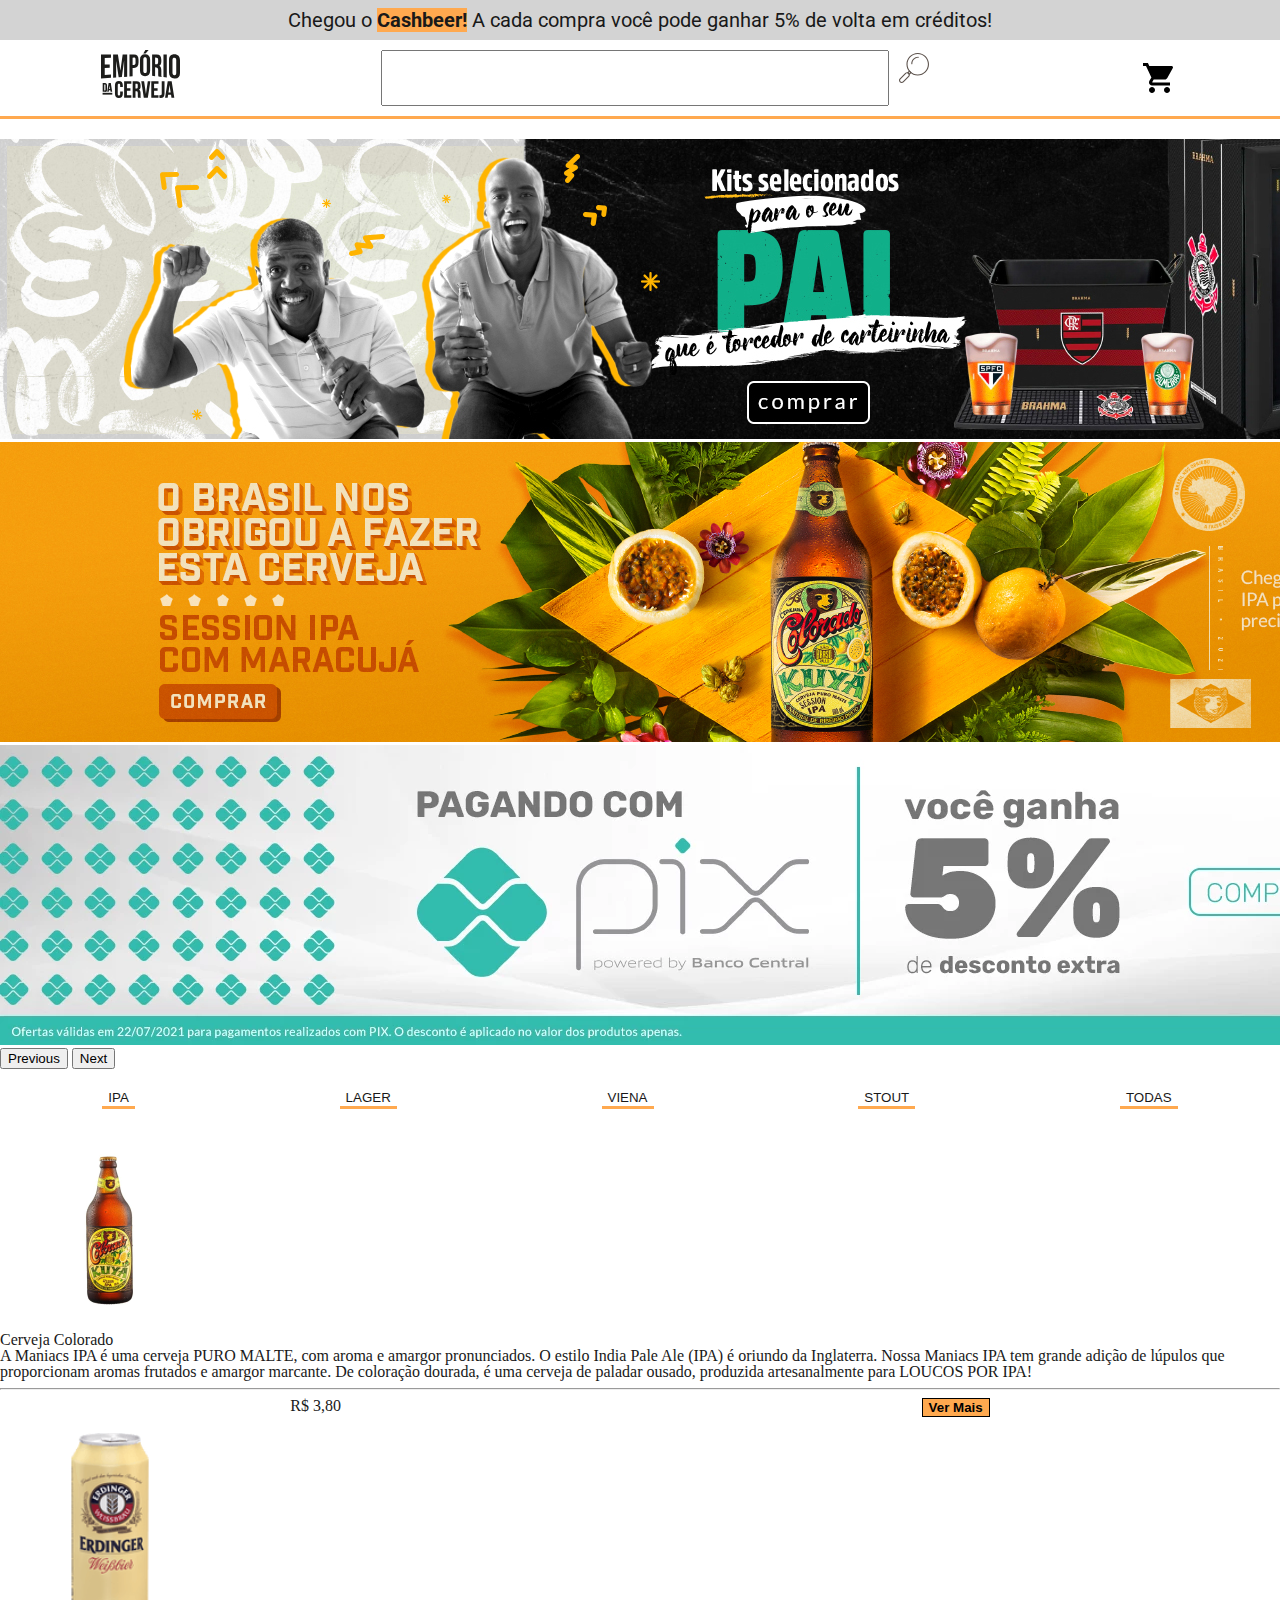
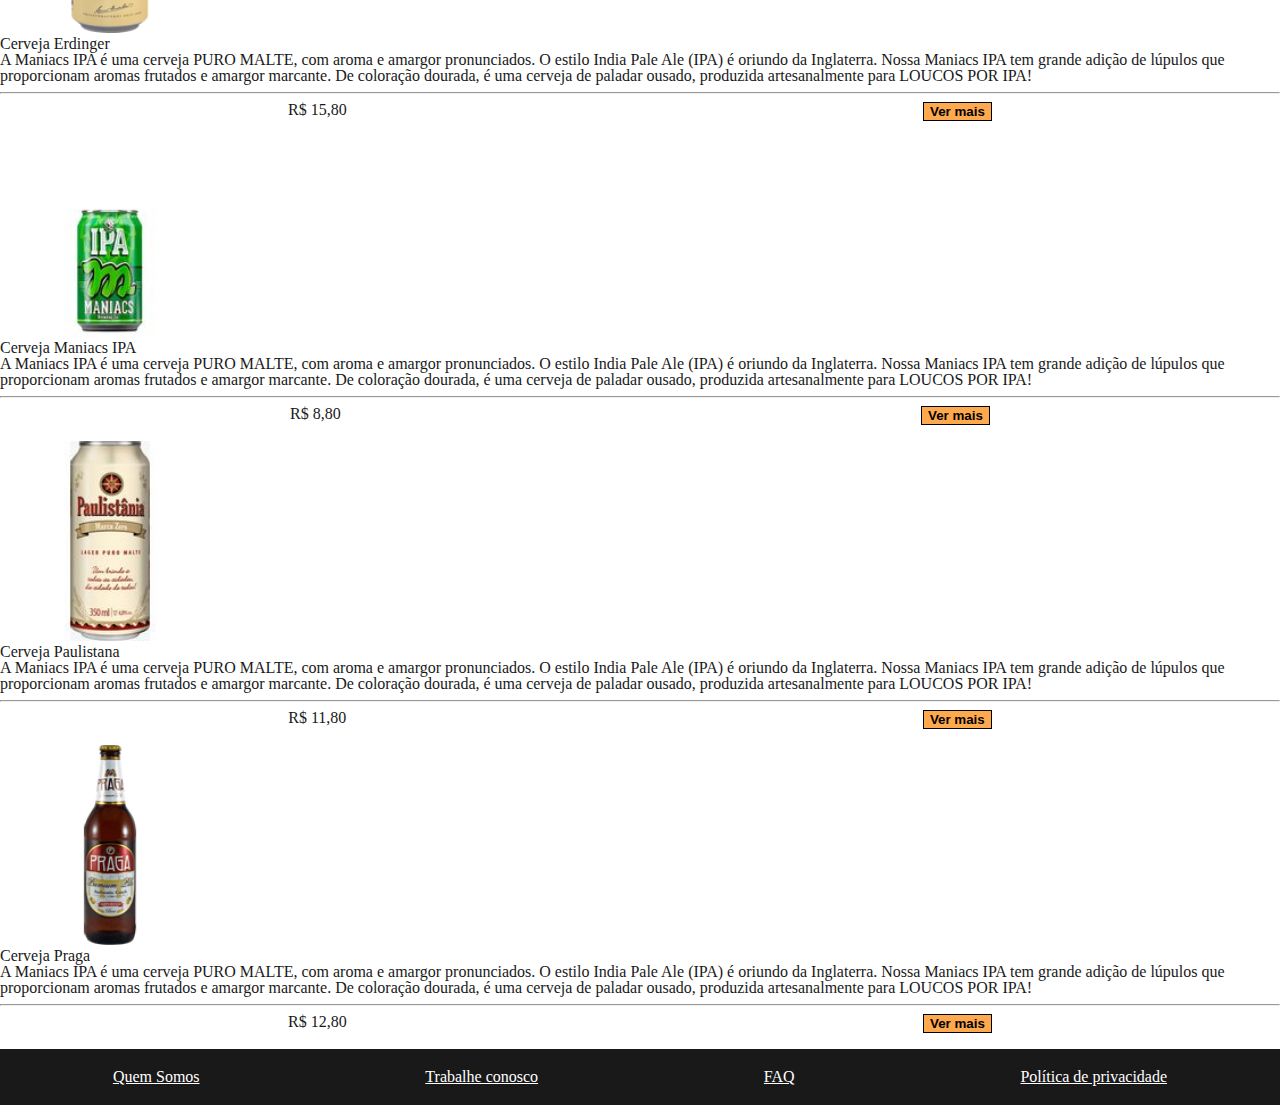
<file: index.html>
<!DOCTYPE html>
<html lang="en">
<head>
    <link rel="preconnect" href="https://fonts.googleapis.com">
    <link rel="preconnect" href="https://fonts.gstatic.com" crossorigin>
    <meta charset="UTF-8">
    <meta http-equiv="X-UA-Compatible" content="IE=edge">
    <meta name="viewport" content="width=device-width, initial-scale=1.0">
    <title>Empório da Cerveja</title>
    <link href="https://fonts.googleapis.com/css2?family=Roboto:wght@300;500;700&display=swap" rel="stylesheet">
    <link rel="stylesheet" href="../src/styles/reset.css">
    <link href="https://cdn.jsdelivr.net/npm/bootstrap@5.0.2/dist/css/bootstrap.min.css" rel="stylesheet" integrity="sha384-EVSTQN3/azprG1Anm3QDgpJLIm9Nao0Yz1ztcQTwFspd3yD65VohhpuuCOmLASjC" crossorigin="anonymous">
    <link rel="stylesheet" href="../src/styles/style.css">
</head>
<body>
    <header>
        <div class="cashback-header">
                <p>Chegou o <span>Cashbeer!</span> A cada compra você pode ganhar 5% de volta em créditos!</p>
        </div>
        <div class="container-fluid">
            <div class="column">
                <div class="nav-header">
                    <a href="index.html"><img src="/public/logo.svg" alt='logo'></a>
                    <div class='input-div'>
                        <input />
                        <button class='button-search'>
                            <img src='/public/lupa-icon.svg' alt='carrinho de compra'>
                        </button>
                    </div>
                    <button class="button-cart">
                        <img src='/public/cart-icon.svg' alt='carrinho de compra'>
                    </button>
                </div>
            </div>
        </div>
    </header>

    <main>
        <div class="custom-container container">
            <div id="carouselExampleFade" class="carousel slide carousel-fade" data-bs-ride="carousel">
                <div class="carousel-inner">
                    <div class="carousel-item active">
                        <img src="/public/fathersday-banner.jpg" class="d-block w-100" alt="fathers day">
                    </div>
                    <div class="carousel-item">
                        <img src="/public/colorado-bannr.jpg" class="d-block w-100" alt="colorado">
                    </div>
                    <div class="carousel-item">
                        <img src="/public/pix-banner.webp" class="d-block w-100" alt="pix">
                    </div>
                </div>
                <button class="carousel-control-prev" type="button" data-bs-target="#carouselExampleFade" data-bs-slide="prev">
                    <span class="carousel-control-prev-icon" aria-hidden="true"></span>
                    <span class="visually-hidden">Previous</span>
                </button>
                <button class="carousel-control-next" type="button" data-bs-target="#carouselExampleFade" data-bs-slide="next">
                    <span class="carousel-control-next-icon" aria-hidden="true"></span>
                    <span class="visually-hidden">Next</span>
                </button>
            </div>
        </div>
        <div class="custom-container container">
            <div class=row>
                <div class='filter'>
                    <button>
                        <a href="/src/pages/filterindex.html">IPA</a>
                    </button>
                    <button>
                        <a href="/src/pages/filterindex.html">LAGER</a>
                    </button>
                    <button>
                        <a href="/src/pages/filterindex.html">VIENA</a>
                    </button>
                    <button>
                        <a href="/src/pages/filterindex.html">STOUT</a>
                    </button>
                    <button>
                        <a href="index.html">TODAS</a>
                    </button>
                </div>
            </div>
        </div>
        <div class="custom-container container">
            <div class="row">
                <div class='col-xs-12 col-sm-6 col-md-4 col-lg-3 col-xl-3'>
                    <a class='product' href="../src/pages/description.html"> 
                        <img src="/public/colorado-bottle.jpg" alt="Cerveja Colorado" class="rounded mx-auto d-block" width="200">
                        <h4 class='text-center'>Cerveja Colorado</h4>
                        <p>
                            A Maniacs IPA é uma cerveja PURO MALTE, com aroma e amargor pronunciados. O estilo India Pale Ale (IPA) é oriundo da Inglaterra. Nossa Maniacs IPA tem grande adição de lúpulos que proporcionam aromas frutados e amargor marcante. De coloração dourada, é uma cerveja de paladar ousado, produzida artesanalmente para LOUCOS POR IPA!
                        </p>
                        <hr>
                        <div class='price'>
                            <h5>R$ 3,80</h5>
                            <button>Ver Mais</button>
                        </div>
                    </a>
                </div>
                    <div class='col-xs-12 col-sm-6 col-md-4 col-lg-3 col-xl-3'>
                        <a class='product' href="../src/pages/description.html"> 
                            <img src="/public/erdinger-can.png" alt="Cerveja Erdinger" class="rounded mx-auto d-block" width="200">
                            <h4 class='text-center'>Cerveja Erdinger</h4>
                            <p>
                                A Maniacs IPA é uma cerveja PURO MALTE, com aroma e amargor pronunciados. O estilo India Pale Ale (IPA) é oriundo da Inglaterra. Nossa Maniacs IPA tem grande adição de lúpulos que proporcionam aromas frutados e amargor marcante. De coloração dourada, é uma cerveja de paladar ousado, produzida artesanalmente para LOUCOS POR IPA!
                            </p>
                            <hr>
                            <div class='price'>
                                <h5>R$ 15,80</h5>
                                <button>Ver mais</button>
                            </div>
                        </a>
                    </div>
                    <div class='col-xs-12 col-sm-6 col-md-4 col-lg-3 col-xl-3'>
                        <a class='product' href="../src/pages/description.html"> 
                            <img src="/public/maniacsipa--can.jpg" alt="Cerveja Maniacs IPA" class="rounded mx-auto d-block" width="200">
                            <h4 class='text-center'>Cerveja Maniacs IPA</h4>
                            <p>
                                A Maniacs IPA é uma cerveja PURO MALTE, com aroma e amargor pronunciados. O estilo India Pale Ale (IPA) é oriundo da Inglaterra. Nossa Maniacs IPA tem grande adição de lúpulos que proporcionam aromas frutados e amargor marcante. De coloração dourada, é uma cerveja de paladar ousado, produzida artesanalmente para LOUCOS POR IPA!
                            </p>
                            <hr>
                            <div class='price'>
                                <h5>R$ 8,80</h5>
                                <button>Ver mais</button>
                            </div>
                        </a>
                    </div>
                    <div class='col-xs-12 col-sm-6 col-md-4 col-lg-3 col-xl-3'>
                        <a class='product' href="../src/pages/description.html"> 
                            <img src="/public/paulistana-can.jpg" alt="Cerveja Paulistana" class="rounded mx-auto d-block" width="200">
                            <h4 class='text-center'>Cerveja Paulistana</h4>
                            <p>
                                A Maniacs IPA é uma cerveja PURO MALTE, com aroma e amargor pronunciados. O estilo India Pale Ale (IPA) é oriundo da Inglaterra. Nossa Maniacs IPA tem grande adição de lúpulos que proporcionam aromas frutados e amargor marcante. De coloração dourada, é uma cerveja de paladar ousado, produzida artesanalmente para LOUCOS POR IPA!
                            </p>
                            <hr>
                            <div class='price'>
                                <h5>R$ 11,80</h5>
                                <button>Ver mais</button>
                            </div>
                        </a>
                    </div>
                    <div class='col-xs-12 col-sm-6 col-md-4 col-lg-3 col-xl-3'>
                        <a class='product' href="../src/pages/description.html"> 
                            <img src="/public/praga-bottle.png" alt="Cerveja Praga" class="rounded mx-auto d-block" width="200">
                            <h4 class='text-center'>Cerveja Praga</h4>
                            <p>
                                A Maniacs IPA é uma cerveja PURO MALTE, com aroma e amargor pronunciados. O estilo India Pale Ale (IPA) é oriundo da Inglaterra. Nossa Maniacs IPA tem grande adição de lúpulos que proporcionam aromas frutados e amargor marcante. De coloração dourada, é uma cerveja de paladar ousado, produzida artesanalmente para LOUCOS POR IPA!
                            </p>
                            <hr>
                            <div class='price'>
                                <h5>R$ 12,80</h5>
                                <button>Ver mais</button>
                            </div>
                        </a>
                    </div>
                </div>
            </div>

        </div>
    </main>
    <footer>
        <div class='footer-container'>
            <a href="../src/pages/aboutus.html">Quem Somos</a>
            <a href="../src/pages/aboutus.html">Trabalhe conosco</a>
            <a href="../src/pages/aboutus.html">FAQ</a>
            <a href="../src/pages/aboutus.html">Política de privacidade</a>
        </div>
    </footer>

    <script src="https://cdn.jsdelivr.net/npm/bootstrap@5.0.2/dist/js/bootstrap.bundle.min.js" integrity="sha384-MrcW6ZMFYlzcLA8Nl+NtUVF0sA7MsXsP1UyJoMp4YLEuNSfAP+JcXn/tWtIaxVXM" crossorigin="anonymous"></script>
</body>
</html>
</file>
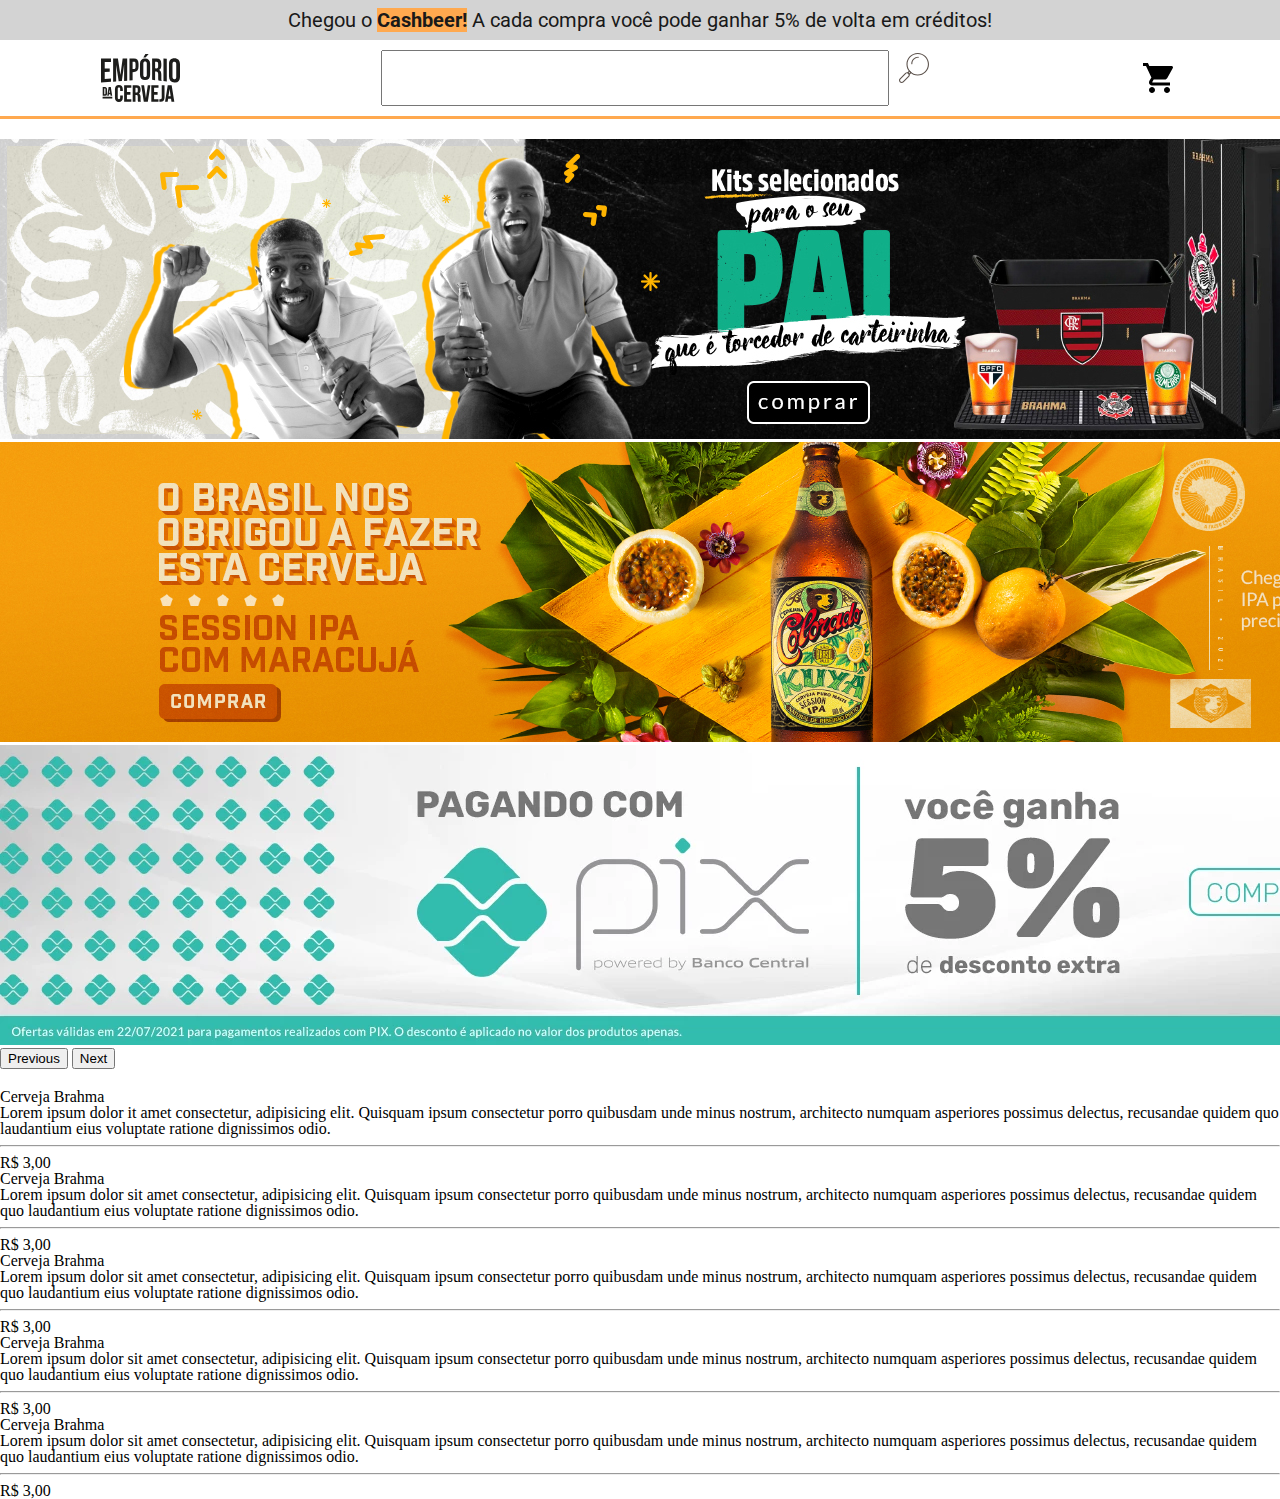
<file: public/index.html>
<!DOCTYPE html>
<html lang="en">
<head>
    <link rel="preconnect" href="https://fonts.googleapis.com">
    <link rel="preconnect" href="https://fonts.gstatic.com" crossorigin>
    <meta charset="UTF-8">
    <meta http-equiv="X-UA-Compatible" content="IE=edge">
    <meta name="viewport" content="width=device-width, initial-scale=1.0">
    <title>Empório da Cerveja</title>
    <link href="https://fonts.googleapis.com/css2?family=Roboto:wght@300;500;700&display=swap" rel="stylesheet">
    <link rel="stylesheet" href="../src/styles/reset.css">
    <link href="https://cdn.jsdelivr.net/npm/bootstrap@5.0.2/dist/css/bootstrap.min.css" rel="stylesheet" integrity="sha384-EVSTQN3/azprG1Anm3QDgpJLIm9Nao0Yz1ztcQTwFspd3yD65VohhpuuCOmLASjC" crossorigin="anonymous">
    <link rel="stylesheet" href="../src/styles/style.css">
</head>
<body>
    <header>
        <div class="cashback-header">
                <p>Chegou o <span>Cashbeer!</span> A cada compra você pode ganhar 5% de volta em créditos!</p>
        </div>
        <div class="container-fluid">
            <div class="column">
                <div class="nav-header">
                    <img src="logo.svg" alt='logo'>
                    <div class='input-div'>
                        <input />
                        <button class='button-search'>
                            <img src='lupa-icon.svg' alt='carrinho de compra'>
                        </button>
                    </div>
                    <button class="button-cart">
                        <img src='cart-icon.svg' alt='carrinho de compra'>
                    </button>
                </div>
            </div>
        </div>
    </header>

    <main>
        <div class="custom-container container">
            <div id="carouselExampleFade" class="carousel slide carousel-fade" data-bs-ride="carousel">
                <div class="carousel-inner">
                    <div class="carousel-item active">
                        <img src="fathersday-banner.jpg" class="d-block w-100" alt="fathers day">
                    </div>
                    <div class="carousel-item">
                        <img src="colorado-bannr.jpg" class="d-block w-100" alt="colorado">
                    </div>
                    <div class="carousel-item">
                        <img src="pix-banner.webp" class="d-block w-100" alt="pix">
                    </div>
                </div>
                <button class="carousel-control-prev" type="button" data-bs-target="#carouselExampleFade" data-bs-slide="prev">
                    <span class="carousel-control-prev-icon" aria-hidden="true"></span>
                    <span class="visually-hidden">Previous</span>
                </button>
                <button class="carousel-control-next" type="button" data-bs-target="#carouselExampleFade" data-bs-slide="next">
                    <span class="carousel-control-next-icon" aria-hidden="true"></span>
                    <span class="visually-hidden">Next</span>
                </button>
            </div>
        </div>
        <div class="custom-container container">
            <div class="row">
                    <div class='col-xs-12 col-sm-6 col-md-4 col-lg-3 col-xl-3'>
                        <h4 class='text-center'>Cerveja Brahma</h4>
                        <p>
                            Lorem ipsum dolor it amet consectetur, adipisicing elit. Quisquam ipsum consectetur porro quibusdam unde minus nostrum, architecto numquam asperiores possimus delectus, recusandae quidem quo laudantium eius voluptate ratione dignissimos odio.
                        </p>
                        <hr>
                        <h5>R$ 3,00</h5>
                    </div>
                    <div class='col-xs-12 col-sm-6 col-md-4 col-lg-3 col-xl-3'>
                        <h4 class='text-center'>Cerveja Brahma</h4>
                        <p>
                            Lorem ipsum dolor sit amet consectetur, adipisicing elit. Quisquam ipsum consectetur porro quibusdam unde minus nostrum, architecto numquam asperiores possimus delectus, recusandae quidem quo laudantium eius voluptate ratione dignissimos odio.
                        </p>
                        <hr>
                        <h5>R$ 3,00</h5>
                    </div>
                    <div class='col-xs-12 col-sm-6 col-md-4 col-lg-3 col-xl-3'>
                        <h4 class='text-center'>Cerveja Brahma</h4>
                        <p>
                            Lorem ipsum dolor sit amet consectetur, adipisicing elit. Quisquam ipsum consectetur porro quibusdam unde minus nostrum, architecto numquam asperiores possimus delectus, recusandae quidem quo laudantium eius voluptate ratione dignissimos odio.
                        </p>
                        <hr>
                        <h5>R$ 3,00</h5>
                    </div>
                    <div class='col-xs-12 col-sm-6 col-md-4 col-lg-3 col-xl-3'>
                        <h4 class='text-center'>Cerveja Brahma</h4>
                        <p>
                            Lorem ipsum dolor sit amet consectetur, adipisicing elit. Quisquam ipsum consectetur porro quibusdam unde minus nostrum, architecto numquam asperiores possimus delectus, recusandae quidem quo laudantium eius voluptate ratione dignissimos odio.
                        </p>
                        <hr>
                        <h5>R$ 3,00</h5>
                    </div>
                    <div class='col-xs-12 col-sm-6 col-md-4 col-lg-3 col-xl-3'>
                        <h4 class='text-center'>Cerveja Brahma</h4>
                        <p>
                            Lorem ipsum dolor sit amet consectetur, adipisicing elit. Quisquam ipsum consectetur porro quibusdam unde minus nostrum, architecto numquam asperiores possimus delectus, recusandae quidem quo laudantium eius voluptate ratione dignissimos odio.
                        </p>
                        <hr>
                        <h5>R$ 3,00</h5>
                    </div>
                </div>
            </div>

        </div>
    </main>

    <script src="https://cdn.jsdelivr.net/npm/bootstrap@5.0.2/dist/js/bootstrap.bundle.min.js" integrity="sha384-MrcW6ZMFYlzcLA8Nl+NtUVF0sA7MsXsP1UyJoMp4YLEuNSfAP+JcXn/tWtIaxVXM" crossorigin="anonymous"></script>
</body>
</html>
</file>
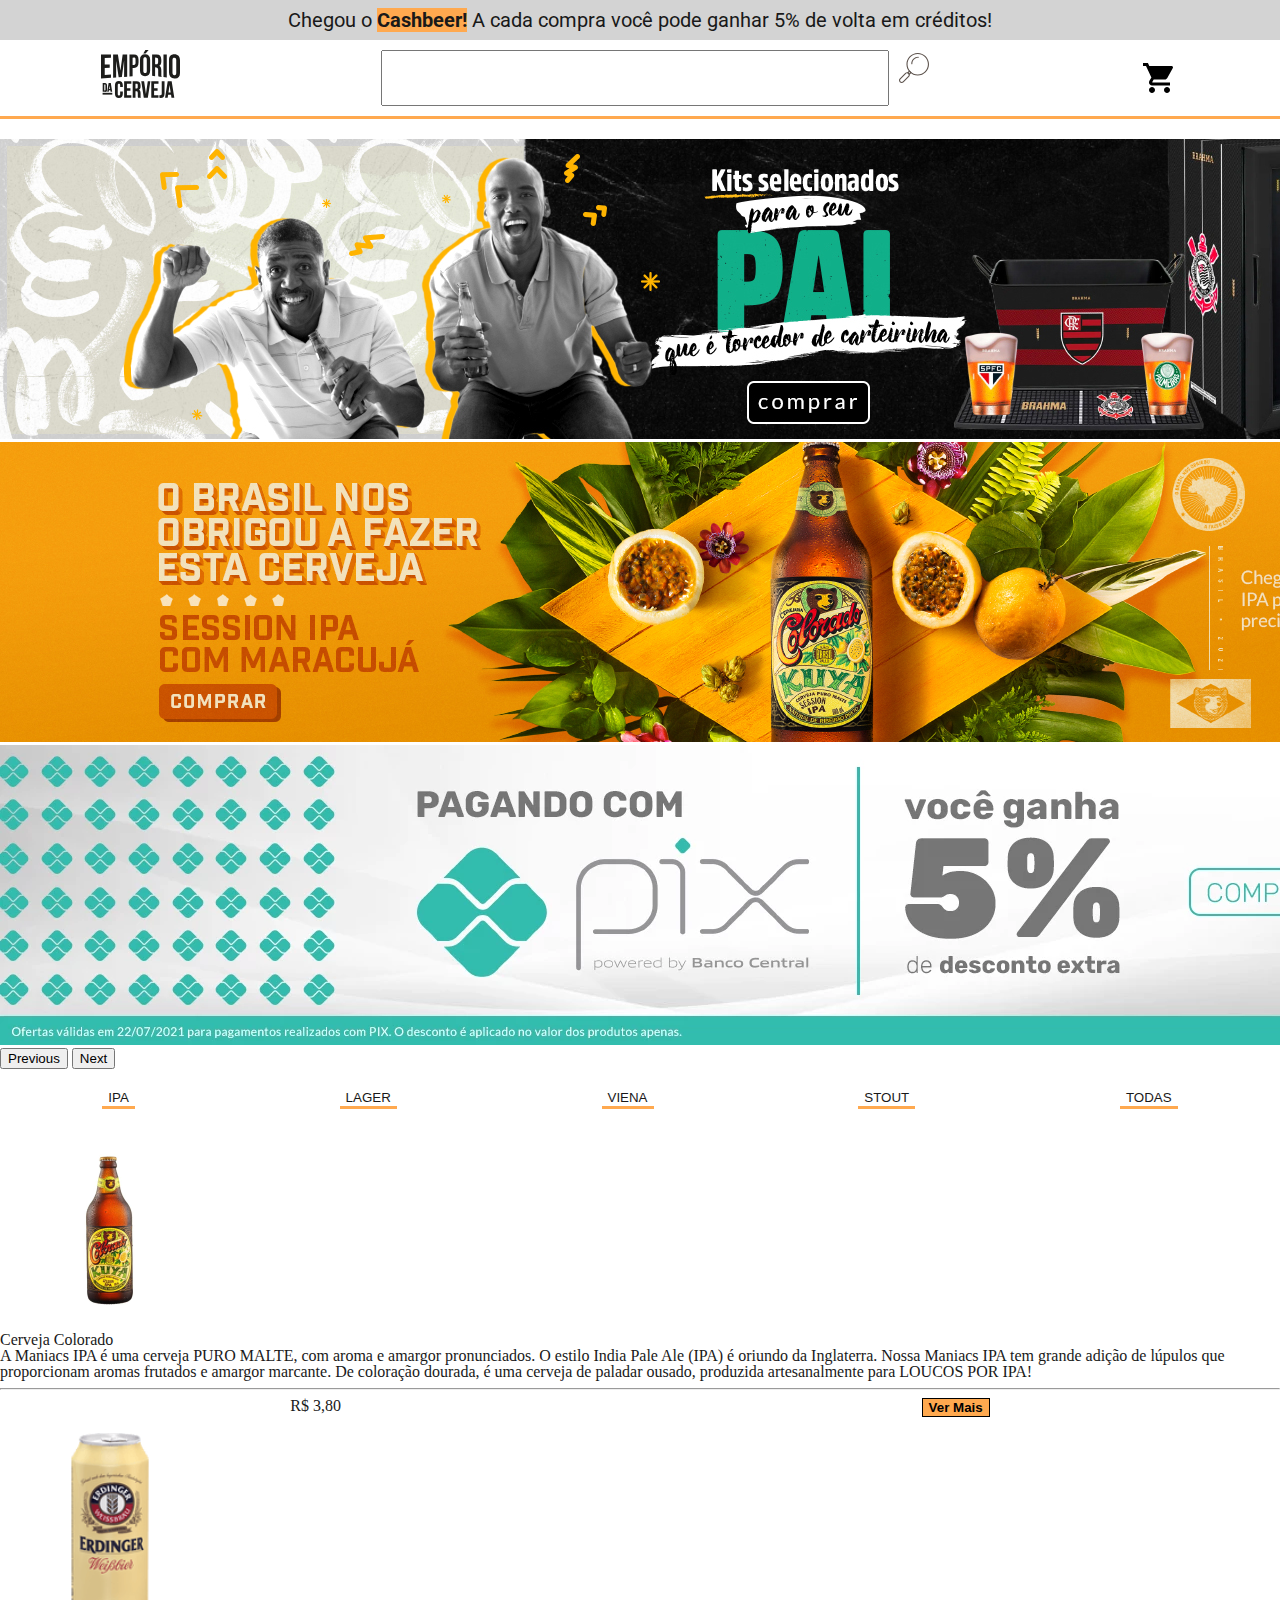
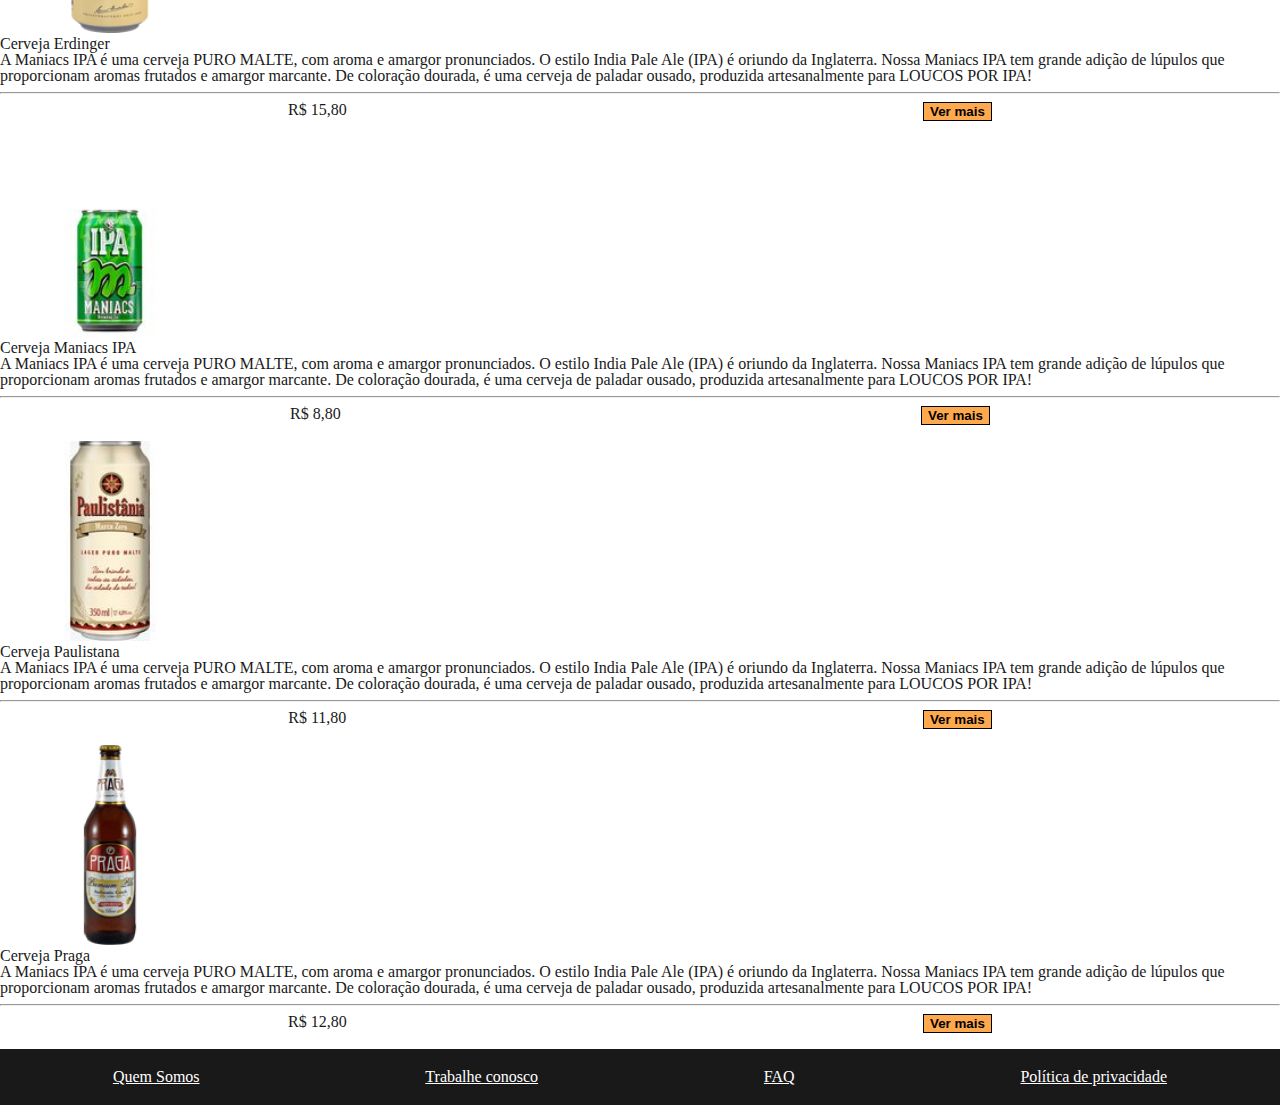
<file: src/pages/index.html>
<!DOCTYPE html>
<html lang="en">
<head>
    <link rel="preconnect" href="https://fonts.googleapis.com">
    <link rel="preconnect" href="https://fonts.gstatic.com" crossorigin>
    <meta charset="UTF-8">
    <meta http-equiv="X-UA-Compatible" content="IE=edge">
    <meta name="viewport" content="width=device-width, initial-scale=1.0">
    <title>Empório da Cerveja</title>
    <link href="https://fonts.googleapis.com/css2?family=Roboto:wght@300;500;700&display=swap" rel="stylesheet">
    <link rel="stylesheet" href="../styles/reset.css">
    <link href="https://cdn.jsdelivr.net/npm/bootstrap@5.0.2/dist/css/bootstrap.min.css" rel="stylesheet" integrity="sha384-EVSTQN3/azprG1Anm3QDgpJLIm9Nao0Yz1ztcQTwFspd3yD65VohhpuuCOmLASjC" crossorigin="anonymous">
    <link rel="stylesheet" href="../styles/style.css">
</head>
<body>
    <header>
        <div class="cashback-header">
                <p>Chegou o <span>Cashbeer!</span> A cada compra você pode ganhar 5% de volta em créditos!</p>
        </div>
        <div class="container-fluid">
            <div class="column">
                <div class="nav-header">
                    <a href="index.html"><img src="../../public/logo.svg" alt='logo'></a>
                    <div class='input-div'>
                        <input />
                        <button class='button-search'>
                            <img src='../../public/lupa-icon.svg' alt='carrinho de compra'>
                        </button>
                    </div>
                    <button class="button-cart">
                        <img src='../../public/cart-icon.svg' alt='carrinho de compra'>
                    </button>
                </div>
            </div>
        </div>
    </header>

    <main>
        <div class="custom-container container">
            <div id="carouselExampleFade" class="carousel slide carousel-fade" data-bs-ride="carousel">
                <div class="carousel-inner">
                    <div class="carousel-item active">
                        <img src="../../public/fathersday-banner.jpg" class="d-block w-100" alt="fathers day">
                    </div>
                    <div class="carousel-item">
                        <img src="../../public/colorado-bannr.jpg" class="d-block w-100" alt="colorado">
                    </div>
                    <div class="carousel-item">
                        <img src="../../public/pix-banner.webp" class="d-block w-100" alt="pix">
                    </div>
                </div>
                <button class="carousel-control-prev" type="button" data-bs-target="#carouselExampleFade" data-bs-slide="prev">
                    <span class="carousel-control-prev-icon" aria-hidden="true"></span>
                    <span class="visually-hidden">Previous</span>
                </button>
                <button class="carousel-control-next" type="button" data-bs-target="#carouselExampleFade" data-bs-slide="next">
                    <span class="carousel-control-next-icon" aria-hidden="true"></span>
                    <span class="visually-hidden">Next</span>
                </button>
            </div>
        </div>
        <div class="custom-container container">
            <div class=row>
                <div class='filter'>
                    <button>
                        <a href="filterindex.html">IPA</a>
                    </button>
                    <button>
                        <a href="filterindex.html">LAGER</a>
                    </button>
                    <button>
                        <a href="filterindex.html">VIENA</a>
                    </button>
                    <button>
                        <a href="filterindex.html">STOUT</a>
                    </button>
                    <button>
                        <a href="index.html">TODAS</a>
                    </button>
                </div>
            </div>
        </div>
        <div class="custom-container container">
            <div class="row">
                <div class='col-xs-12 col-sm-6 col-md-4 col-lg-3 col-xl-3'>
                    <a class='product' href="description.html"> 
                        <img src="../../public/colorado-bottle.jpg" alt="Cerveja Colorado" class="rounded mx-auto d-block" width="200">
                        <h4 class='text-center'>Cerveja Colorado</h4>
                        <p>
                            A Maniacs IPA é uma cerveja PURO MALTE, com aroma e amargor pronunciados. O estilo India Pale Ale (IPA) é oriundo da Inglaterra. Nossa Maniacs IPA tem grande adição de lúpulos que proporcionam aromas frutados e amargor marcante. De coloração dourada, é uma cerveja de paladar ousado, produzida artesanalmente para LOUCOS POR IPA!
                        </p>
                        <hr>
                        <div class='price'>
                            <h5>R$ 3,80</h5>
                            <button>Ver Mais</button>
                        </div>
                    </a>
                </div>
                    <div class='col-xs-12 col-sm-6 col-md-4 col-lg-3 col-xl-3'>
                        <a class='product' href="description.html"> 
                            <img src="../../public/erdinger-can.png" alt="Cerveja Erdinger" class="rounded mx-auto d-block" width="200">
                            <h4 class='text-center'>Cerveja Erdinger</h4>
                            <p>
                                A Maniacs IPA é uma cerveja PURO MALTE, com aroma e amargor pronunciados. O estilo India Pale Ale (IPA) é oriundo da Inglaterra. Nossa Maniacs IPA tem grande adição de lúpulos que proporcionam aromas frutados e amargor marcante. De coloração dourada, é uma cerveja de paladar ousado, produzida artesanalmente para LOUCOS POR IPA!
                            </p>
                            <hr>
                            <div class='price'>
                                <h5>R$ 15,80</h5>
                                <button>Ver mais</button>
                            </div>
                        </a>
                    </div>
                    <div class='col-xs-12 col-sm-6 col-md-4 col-lg-3 col-xl-3'>
                        <a class='product' href="description.html"> 
                            <img src="../../public/maniacsipa--can.jpg" alt="Cerveja Maniacs IPA" class="rounded mx-auto d-block" width="200">
                            <h4 class='text-center'>Cerveja Maniacs IPA</h4>
                            <p>
                                A Maniacs IPA é uma cerveja PURO MALTE, com aroma e amargor pronunciados. O estilo India Pale Ale (IPA) é oriundo da Inglaterra. Nossa Maniacs IPA tem grande adição de lúpulos que proporcionam aromas frutados e amargor marcante. De coloração dourada, é uma cerveja de paladar ousado, produzida artesanalmente para LOUCOS POR IPA!
                            </p>
                            <hr>
                            <div class='price'>
                                <h5>R$ 8,80</h5>
                                <button>Ver mais</button>
                            </div>
                        </a>
                    </div>
                    <div class='col-xs-12 col-sm-6 col-md-4 col-lg-3 col-xl-3'>
                        <a class='product' href="description.html"> 
                            <img src="../../public/paulistana-can.jpg" alt="Cerveja Paulistana" class="rounded mx-auto d-block" width="200">
                            <h4 class='text-center'>Cerveja Paulistana</h4>
                            <p>
                                A Maniacs IPA é uma cerveja PURO MALTE, com aroma e amargor pronunciados. O estilo India Pale Ale (IPA) é oriundo da Inglaterra. Nossa Maniacs IPA tem grande adição de lúpulos que proporcionam aromas frutados e amargor marcante. De coloração dourada, é uma cerveja de paladar ousado, produzida artesanalmente para LOUCOS POR IPA!
                            </p>
                            <hr>
                            <div class='price'>
                                <h5>R$ 11,80</h5>
                                <button>Ver mais</button>
                            </div>
                        </a>
                    </div>
                    <div class='col-xs-12 col-sm-6 col-md-4 col-lg-3 col-xl-3'>
                        <a class='product' href="description.html"> 
                            <img src="../../public/praga-bottle.png" alt="Cerveja Praga" class="rounded mx-auto d-block" width="200">
                            <h4 class='text-center'>Cerveja Praga</h4>
                            <p>
                                A Maniacs IPA é uma cerveja PURO MALTE, com aroma e amargor pronunciados. O estilo India Pale Ale (IPA) é oriundo da Inglaterra. Nossa Maniacs IPA tem grande adição de lúpulos que proporcionam aromas frutados e amargor marcante. De coloração dourada, é uma cerveja de paladar ousado, produzida artesanalmente para LOUCOS POR IPA!
                            </p>
                            <hr>
                            <div class='price'>
                                <h5>R$ 12,80</h5>
                                <button>Ver mais</button>
                            </div>
                        </a>
                    </div>
                </div>
            </div>

        </div>
    </main>
    <footer>
        <div class='footer-container'>
            <a href="aboutus.html">Quem Somos</a>
            <a href="aboutus.html">Trabalhe conosco</a>
            <a href="aboutus.html">FAQ</a>
            <a href="aboutus.html">Política de privacidade</a>
        </div>
    </footer>

    <script src="https://cdn.jsdelivr.net/npm/bootstrap@5.0.2/dist/js/bootstrap.bundle.min.js" integrity="sha384-MrcW6ZMFYlzcLA8Nl+NtUVF0sA7MsXsP1UyJoMp4YLEuNSfAP+JcXn/tWtIaxVXM" crossorigin="anonymous"></script>
</body>
</html>
</file>
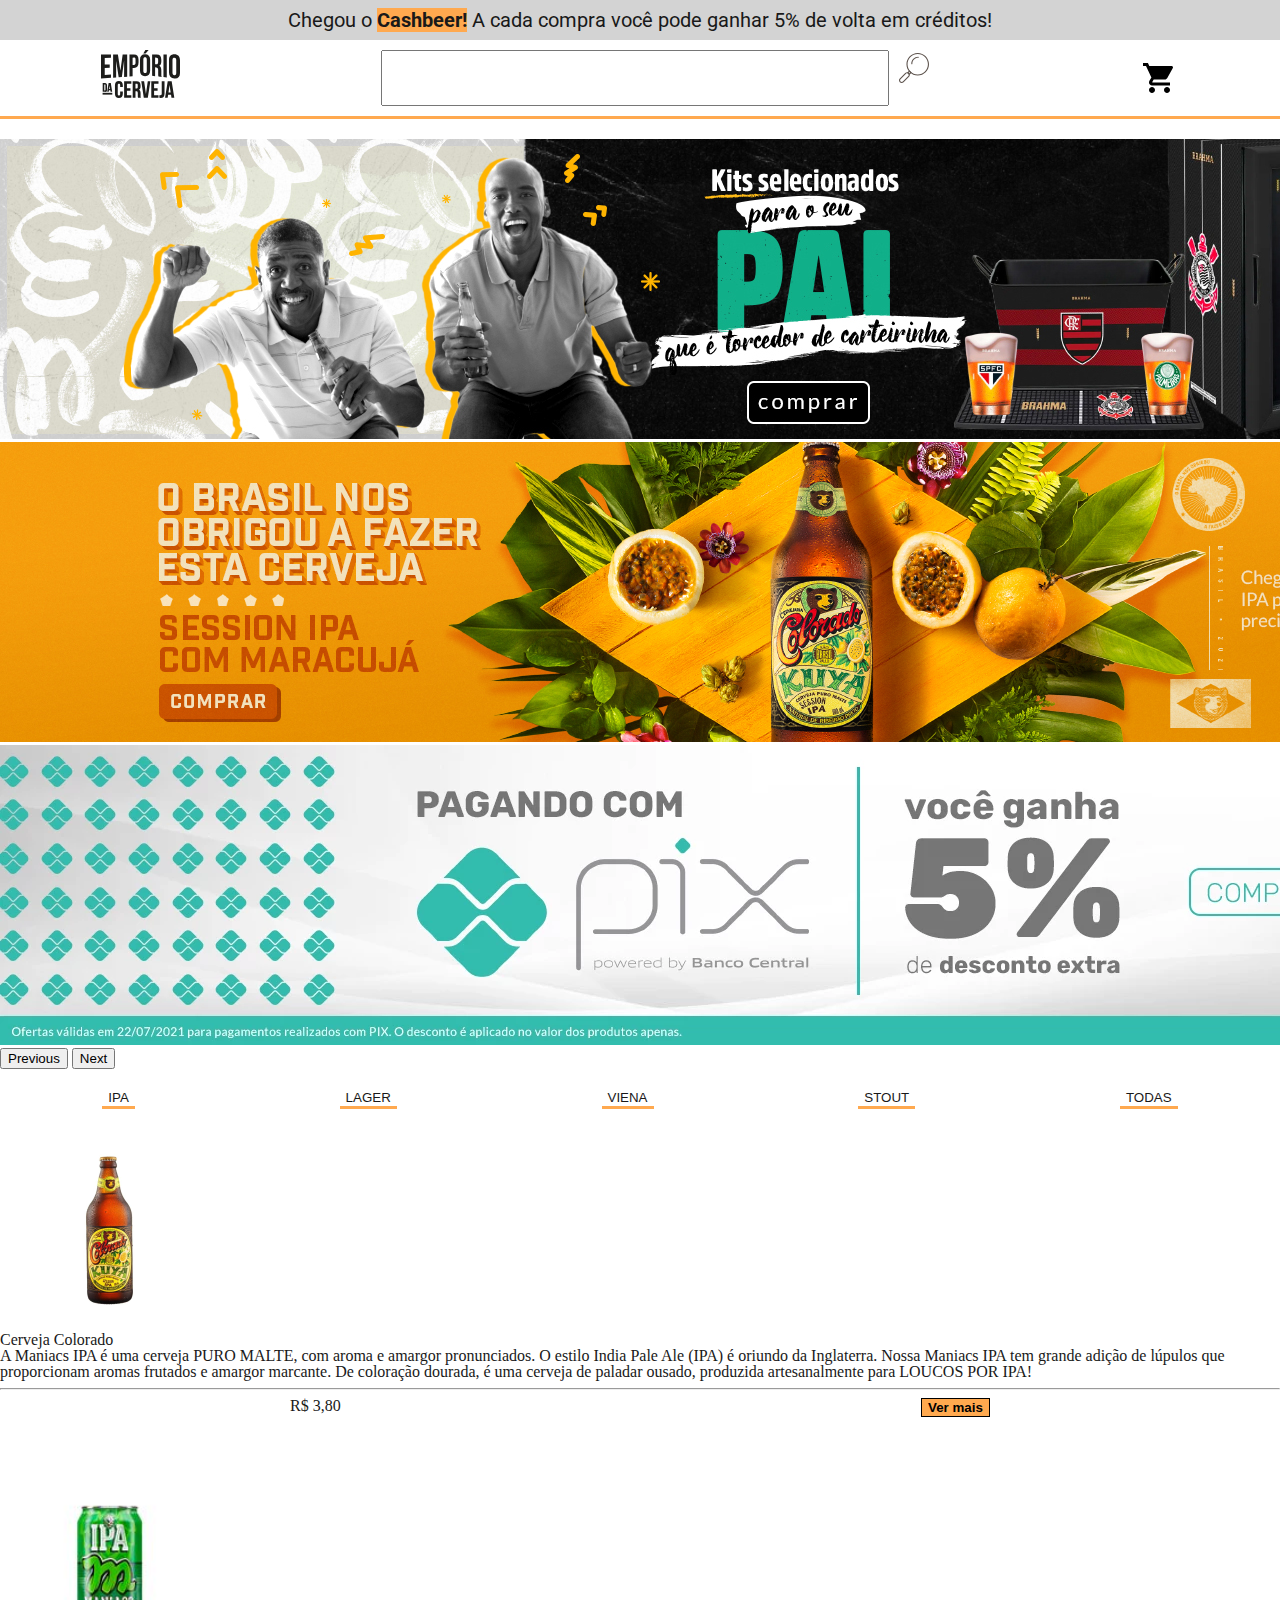
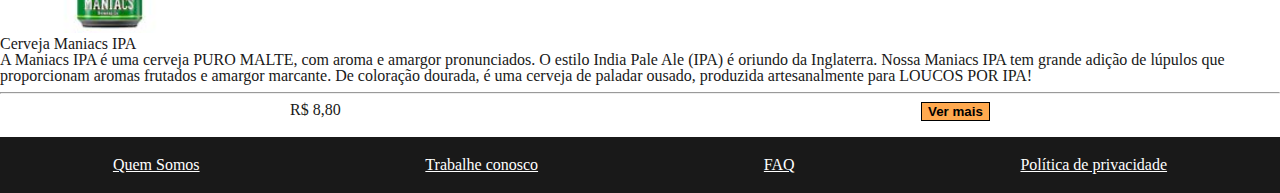
<file: src/pages/filterindex.html>
<!DOCTYPE html>
<html lang="en">
<head>
    <link rel="preconnect" href="https://fonts.googleapis.com">
    <link rel="preconnect" href="https://fonts.gstatic.com" crossorigin>
    <meta charset="UTF-8">
    <meta http-equiv="X-UA-Compatible" content="IE=edge">
    <meta name="viewport" content="width=device-width, initial-scale=1.0">
    <title>Empório da Cerveja</title>
    <link href="https://fonts.googleapis.com/css2?family=Roboto:wght@300;500;700&display=swap" rel="stylesheet">
    <link rel="stylesheet" href="../styles/reset.css">
    <link href="https://cdn.jsdelivr.net/npm/bootstrap@5.0.2/dist/css/bootstrap.min.css" rel="stylesheet" integrity="sha384-EVSTQN3/azprG1Anm3QDgpJLIm9Nao0Yz1ztcQTwFspd3yD65VohhpuuCOmLASjC" crossorigin="anonymous">
    <link rel="stylesheet" href="../styles/style.css">
</head>
<body>
    <header>
        <div class="cashback-header">
                <p>Chegou o <span>Cashbeer!</span> A cada compra você pode ganhar 5% de volta em créditos!</p>
        </div>
        <div class="container-fluid">
            <div class="column">
                <div class="nav-header">
                    <a href="index.html"><img src="../../public/logo.svg" alt='logo'></a>
                    <div class='input-div'>
                        <input />
                        <button class='button-search'>
                            <img src='../../public/lupa-icon.svg' alt='carrinho de compra'>
                        </button>
                    </div>
                    <button class="button-cart">
                        <img src='../../public/cart-icon.svg' alt='carrinho de compra'>
                    </button>
                </div>
            </div>
        </div>
    </header>

    <main>
        <div class="custom-container container">
            <div id="carouselExampleFade" class="carousel slide carousel-fade" data-bs-ride="carousel">
                <div class="carousel-inner">
                    <div class="carousel-item active">
                        <img src="../../public/fathersday-banner.jpg" class="d-block w-100" alt="fathers day">
                    </div>
                    <div class="carousel-item">
                        <img src="../../public/colorado-bannr.jpg" class="d-block w-100" alt="colorado">
                    </div>
                    <div class="carousel-item">
                        <img src="../../public/pix-banner.webp" class="d-block w-100" alt="pix">
                    </div>
                </div>
                <button class="carousel-control-prev" type="button" data-bs-target="#carouselExampleFade" data-bs-slide="prev">
                    <span class="carousel-control-prev-icon" aria-hidden="true"></span>
                    <span class="visually-hidden">Previous</span>
                </button>
                <button class="carousel-control-next" type="button" data-bs-target="#carouselExampleFade" data-bs-slide="next">
                    <span class="carousel-control-next-icon" aria-hidden="true"></span>
                    <span class="visually-hidden">Next</span>
                </button>
            </div>
        </div>
        <div class="custom-container container">
            <div class=row>
                <div class='filter'>
                    <button>
                        <a href="filterindex.html">IPA</a>
                    </button>
                    <button>
                        <a href="filterindex.html">LAGER</a>
                    </button>
                    <button>
                        <a href="filterindex.html">VIENA</a>
                    </button>
                    <button>
                        <a href="filterindex.html">STOUT</a>
                    </button>
                    <button>
                        <a href="index.html">TODAS</a>
                    </button>
                </div>
            </div>
        </div>
        <div class="custom-container container">
            <div class="row">
                <div class='col-xs-12 col-sm-6 col-md-4 col-lg-3 col-xl-3'>
                    <a class='product' href="description.html"> 
                        <img src="../../public/colorado-bottle.jpg" alt="Cerveja Colorado" class="rounded mx-auto d-block" width="200">
                        <h4 class='text-center'>Cerveja Colorado</h4>
                        <p>
                            A Maniacs IPA é uma cerveja PURO MALTE, com aroma e amargor pronunciados. O estilo India Pale Ale (IPA) é oriundo da Inglaterra. Nossa Maniacs IPA tem grande adição de lúpulos que proporcionam aromas frutados e amargor marcante. De coloração dourada, é uma cerveja de paladar ousado, produzida artesanalmente para LOUCOS POR IPA!
                        </p>
                        <hr>
                        <div class='price'>
                            <h5>R$ 3,80</h5>
                            <button>Ver mais</button>
                        </div>
                    </a>
                </div>
                    <div class='col-xs-12 col-sm-6 col-md-4 col-lg-3 col-xl-3'>
                        <a class='product' href="description.html"> 
                            <img src="../../public/maniacsipa--can.jpg" alt="Cerveja Maniacs IPA" class="rounded mx-auto d-block" width="200">
                            <h4 class='text-center'>Cerveja Maniacs IPA</h4>
                            <p>
                                A Maniacs IPA é uma cerveja PURO MALTE, com aroma e amargor pronunciados. O estilo India Pale Ale (IPA) é oriundo da Inglaterra. Nossa Maniacs IPA tem grande adição de lúpulos que proporcionam aromas frutados e amargor marcante. De coloração dourada, é uma cerveja de paladar ousado, produzida artesanalmente para LOUCOS POR IPA!
                            </p>
                            <hr>
                            <div class='price'>
                                <h5>R$ 8,80</h5>
                                <button>Ver mais</button>
                            </div>
                        </a>
                    </div>
                </div>
            </div>

        </div>
    </main>
    <footer>
        <div class='footer-container'>
            <a href="aboutus.html">Quem Somos</a>
            <a href="aboutus.html">Trabalhe conosco</a>
            <a href="aboutus.html">FAQ</a>
            <a href="aboutus.html">Política de privacidade</a>
        </div>
    </footer>

    <script src="https://cdn.jsdelivr.net/npm/bootstrap@5.0.2/dist/js/bootstrap.bundle.min.js" integrity="sha384-MrcW6ZMFYlzcLA8Nl+NtUVF0sA7MsXsP1UyJoMp4YLEuNSfAP+JcXn/tWtIaxVXM" crossorigin="anonymous"></script>
</body>
</html>
</file>
<file: src/styles/style.css>
.cashback-header {
    background: #d3d3d3;
    font-family: 'Roboto', sans-serif;
    font-size: 20px;
    display: flex;
    justify-content: center;
    padding: 10px;
    color: #191919;
}

.cashback-header span {
    background: #ffa94f;
    font-weight: 700;
}

.nav-header {
    display: flex;
    justify-content: space-around;
    background: #fff;
    margin-top: 10px;
    padding-bottom: 10px;
    border-bottom: solid;
    border-color: #ffa94f;
}

.nav-header img {
    width: 100;
}

.button-search img {
    width: 30px;
    height: 30px;
}

.button-search {
    border: 0;
    border-color: none;
    background: none;
}

.button-cart {
    border: 0;
    border-color: none;
    background: none;
    margin-top: 3px;
}

.button-cart img {
    width: 30px;
    height: 30px;
}

.button-search img {
    width: 30px;
    height: 30px;
}

.input-div input{
    width: 500px;
    height: 50px;
}

@media(max-width: 768px) {
    .cashback-header {
        display: none;
    }
    .nav-header img {
        width: 50px;
    }

    .input-div input {
        width: 180px;
        height: 35px;
    }

    .button-cart {
        width: 30px;
        height: 30px;
        margin-top: 3px;
    }

    .button-search {
        width: 30px;
        height: 30px;
    }
}

.container.custom-container {
    margin-top: 20px;
  }

.product {
    color:  #191919;
    text-decoration: none;
    padding: 10px
}

.product:hover {
    color:#191919; 
    text-decoration:none; 
    cursor:pointer;
}

.filter {
    display: flex;
    justify-content: space-around;
}

.filter button {
    border: none;
    background: none;
    border-bottom: solid;
    border-color: #ffa94f;
    transition: 0.2s;
}

.filter button:hover {
    transform: scale(1.5); 
}

.price {
    display: flex;
    justify-content: space-around;
}

.price button {
    border: solid 1px;
    background: #ffa94f;
    font-weight: 700;
}

.filter button a {
    color:  #191919;
    text-decoration: none; 
}

.showProduct {
    display: flex;
    flex-wrap: wrap;
    margin-top: 20px;
    justify-content: center;
}

.validity {
    background: red;
    color: white;
    padding: 5px;
    border-radius: 5px;
    font-weight: 700;
}

.title {
    font-weight: 300;
    margin-top: 10px;
    color: #aaaaaa;
}

.price-product {
    display: flex;
    justify-content: left;
    font-weight: 300;
    margin-top: 10px;
    color: #aaaaaa;
    text-decoration: line-through;
}

.price-product-span {
    font-weight: 700;
    color: #191919;
    font-size: 20px;
}

.beername {
    font-weight: 500;
    font-size: 20px;
}

.addCart {
    border-radius: 5px;
    border: none;
    background: #ffa94f;
    color: white;
    font-weight: 700;
    font-size: 20px;
    width: 300px;
    margin-bottom: 20px;
}

.addCart img {
    width: 20px;
    height: 20px;
    filter: brightness(0) invert(1);
}

.postalCode input {
    border: solid 1px;
    padding: 5px;
}

.postalCode button {
    border-radius: 5px;
    border: none;
    background: #ffa94f;
    color: white;
}

.share p {
    margin-top: 5px;
    font-weight: 500;
    font-size: 20px;
}

.share i {
    font-size: 30px;
    margin-right: 20px;
    filter: invert(76%) sepia(10%) saturate(3597%) hue-rotate(328deg) brightness(107%) contrast(101%);
}

.about span {
    margin-top: 5px;
    font-weight: 500;
    font-size: 20px;
}

.about p {
    margin-top: 5px;
    font-weight: 300;
    font-size: 15px;
}

.moreAbout p {
    margin-top: 5px;
    font-weight: 500;
    font-size: 15px;
}

.moreAbout span {
    font-weight: 300;
}

.footer-container {
    display: flex;
    flex-wrap: wrap;
    justify-content: space-around;
    background: #191919;
}

.footer-container a {
    margin: 20px;
    color: white;
}

.about-us-container {
    display: flex;
    flex-direction: column;
    flex-wrap: wrap;
    margin: 10px;
    padding: 5px;
    border: solid 1px;
    background: #ffa94f;
}

.about-us-container img {
    margin: 10px;
}
.about-us-container p {
    padding: 10px;
}
</file>
